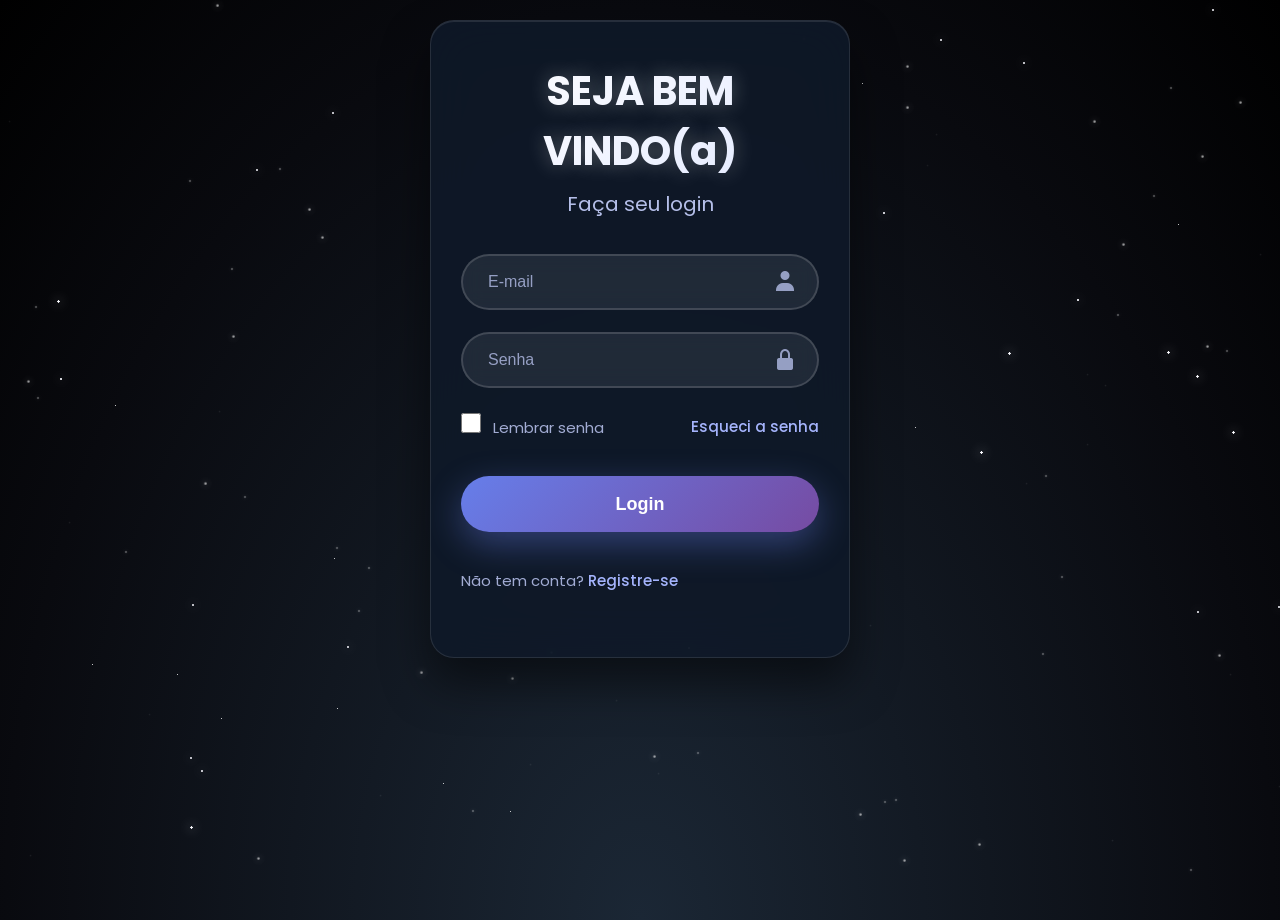
<file: index.html>
<!DOCTYPE html>
<html lang="pt-br">
<head>
    <meta charset="UTF-8">
    <meta name="viewport" content="width=device-width, initial-scale=1.0, viewport-fit=cover">
    <meta name="apple-mobile-web-app-capable" content="yes">
    <link href='https://unpkg.com/boxicons@2.1.4/css/boxicons.min.css' rel="stylesheet">
    <link rel="shortcut icon" href="./img/icon.png">
    <link rel="stylesheet" href="/css/style.css">
    <title>Galeria do Amor</title>
</head>

<body>
    <!-- 🌟 Estrelas criadas pelo stars.js -->

    <main class="container">
        <form id="loginForm">
            <h1>SEJA BEM VINDO(a)</h1>
            <h2>Faça seu login</h2>
            
            <div class="input-box">
                <input type="email" id="email" placeholder="E-mail" required>
                <i class='bx bxs-user'></i>
            </div>

            <div class="input-box">
                <input type="password" id="password" placeholder="Senha" required>
                <i class='bx bxs-lock-alt'></i>
            </div>

            <div class="relembrar-senha">
                <label>
                    <input type="checkbox"> Lembrar senha
                </label>
                <a href="#">Esqueci a senha</a>
            </div>

            <button type="submit" class="login">Login</button>

            <div class="register-link">
                <p>Não tem conta? <a href="./registro.html">Registre-se</a></p>
            </div>

        </form>

    </main>

    <!-- ✅ SCRIPTS NA ORDEM CORRETA -->
    <script src="auth.js"></script>
    <script src="stars.js"></script>
    <script>
        // 🔒 LOGIN COM EFEITOS VISUAIS
        document.addEventListener('DOMContentLoaded', function() {
            const form = document.getElementById('loginForm');
            const btn = document.querySelector('.login');
            
            form.addEventListener('submit', function(e) {
                e.preventDefault();
                
                const email = document.getElementById('email').value;
                const password = document.getElementById('password').value;
                
                // 🔄 Loading
                btn.textContent = 'Verificando...';
                btn.disabled = true;
                
                // ⏳ Delay visual (0.5s)
                setTimeout(() => {
                    const result = auth.login(email, password);
                    
                    if (result.success) {
                        // ✅ Sucesso
                        btn.textContent = ' Bem-vindo!';
                        btn.style.background = 'linear-gradient(135deg, #10b981, #059669)';
                        
                        setTimeout(() => {
                            window.location.href = 'principal.html';
                        }, 800);
                        
                    } else {
                        // ❌ Erro
                        btn.textContent = 'Tentar Novamente';
                        btn.style.background = 'linear-gradient(135deg, #ef4444, #dc2626)';
                        alert('❌ ' + result.message);
                        
                        setTimeout(() =>{
                            btn.textContent = 'Login';
                            btn.style.background = '';
                            btn.disabled = false;
                        }, 2000);
                    }
                }, 500);
            });
        });
    </script>
</body>
</html>
</file>
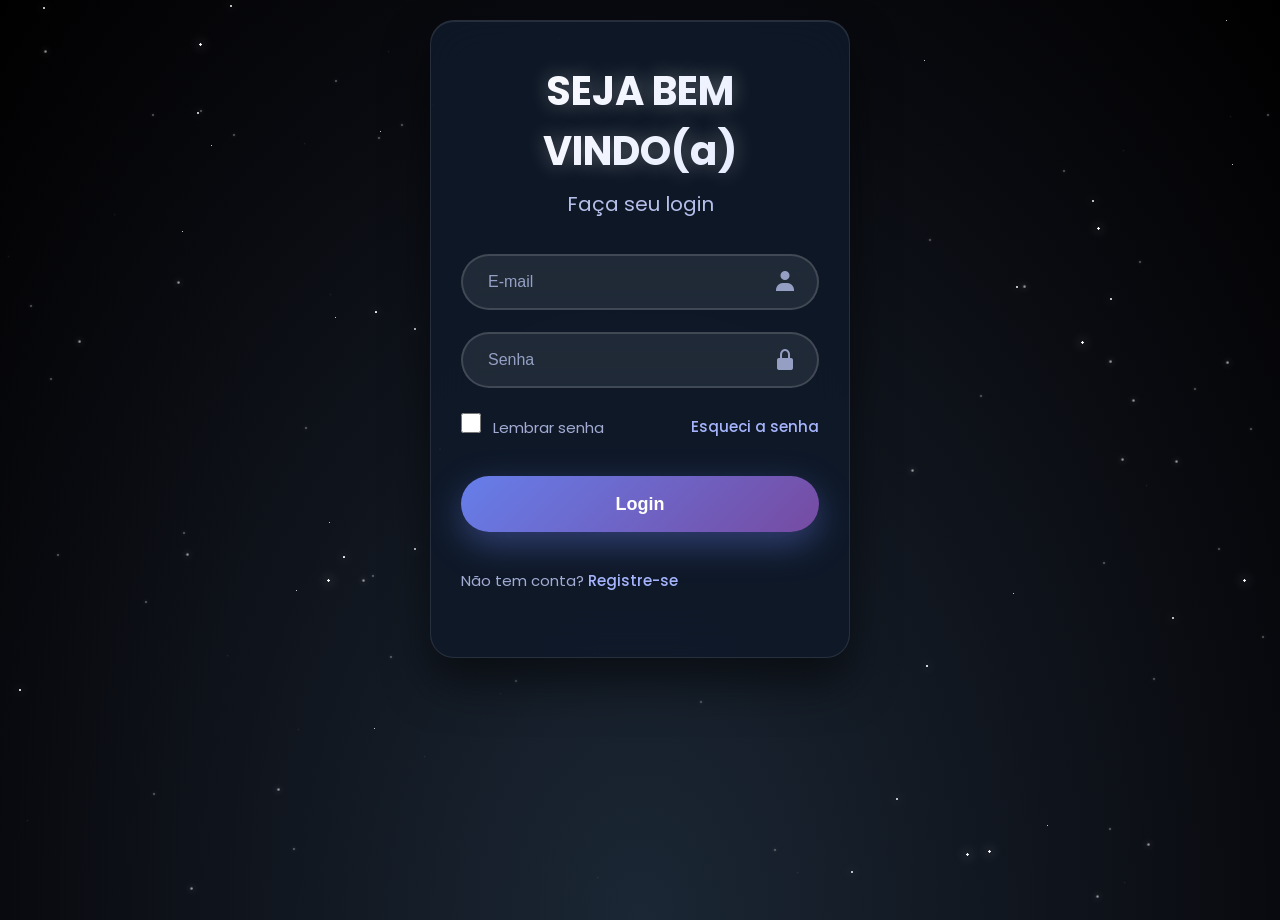
<file: principal.html>
<!DOCTYPE html>
<html lang="pt-br">

<head>
    <meta charset="UTF-8">
    <meta name="viewport" content="width=device-width, initial-scale=1.0">
    <link href='https://unpkg.com/boxicons@2.1.4/css/boxicons.min.css' rel="stylesheet">
    <link rel="stylesheet" href="css/stars.css">
    <link rel="stylesheet" href="css/principal.css">
    <link rel="shortcut icon" href="./img/icon.png">
    <title> Galeria do Amor</title>
</head>

<body>
    <main class="container">
        <!-- ❤️ HEADER ROMÂNTICO -->
        <div class="hero">
            <h1 id="nomeUsuario">💖 Carregando...</h1>
            <h2 id="mensagemAmor">Teu espaço especial no meu coração ✨</h2>
            <div class="love-stats">
                <div><i class='bx bxs-heart'></i> <span id="diasAmor">365</span> dias de amor</div>
                <div><i class='bx bxs-star'></i> <span id="estrelasCount">∞</span> estrelas</div>
            </div>

            <!-- ⏳ CONTADOR MINIMALISTA -->
<div class="countdown-minimal">
    <div class="countdown-title">Nossa Data especial</div>
    <div id="countdown-display" class="countdown-display">
        <span class="countdown-item"><span id="meses">0</span>months</span>
        <span class="countdown-item"><span id="semanas">0</span>weeks</span>
        <span class="countdown-item"><span id="dias">0</span>days</span>
        <span class="countdown-item"><span id="horas">00</span>hours</span>
        <span class="countdown-item"><span id="minutos">00</span>min</span>
    </div>
</div>

        </div>

     <!-- 📸 GALERIA COM CARROSSEL -->
<!-- ➕ UPLOAD COM DATA -->
<div class="upload-section">
    <button onclick="abrirUploadModal()" class="add-foto-btn">➕ Nova Memória</button>
</div>

<!-- MODAL UPLOAD -->
<div id="uploadModal" class="modal-upload" style="display: none;">
    <div class="modal-upload-content">
        <h3>💕 Nova Memória</h3>
        <input type="file" id="fotoInput" accept="image/*">
        <input type="date" id="fotoData" value="">
        <div class="modal-buttons">
            <button onclick="salvarFotoUpload()">💾 Salvar</button>
            <button onclick="fecharUploadModal()">❌ Cancelar</button>
        </div>
    </div>
</div>

        <!-- 🚪 SAIR -->
        <button onclick="logout()" class="logout-btn">💕 Voltar ao Início</button>
    </main>

    <script src="auth.js"></script>
    <script src="stars.js"></script>
    <script>
        // 🔒 Verifica login
        if (!auth.isLoggedIn()) {
            window.location.href = 'index.html';
            throw new Error('Não logado');
        }

            // ⏳ CONTADOR REGRESSIVO COMPLETO
function atualizarContador() {
    // ⚠️ MUDA SÓ ESTA DATA: AAAA-MM-DD HH:MM
    const dataAniversario = new Date('2026-07-16 10:00');
    
    const agora = new Date();
    const diff = dataAniversario - agora; // Milissegundos
    
    if (diff > 0) {
        // Cálculos detalhados
        const totalSegundos = Math.floor(diff / 1000);
        const meses = Math.floor(totalSegundos / (30 * 24 * 60 * 60));
        const semanas = Math.floor((totalSegundos % (30 * 24 * 60 * 60)) / (7 * 24 * 60 * 60));
        const dias = Math.floor((totalSegundos % (7 * 24 * 60 * 60)) / (24 * 60 * 60));
        const horas = Math.floor((totalSegundos % (24 * 60 * 60)) / (60 * 60));
        const minutos = Math.floor((totalSegundos % (60 * 60)) / 60);
        
        // Atualiza DOM
        document.getElementById('meses').textContent = meses;
        document.getElementById('semanas').textContent = semanas;
        document.getElementById('dias').textContent = dias;
        document.getElementById('horas').textContent = horas.toString().padStart(2, '0');
        document.getElementById('minutos').textContent = minutos.toString().padStart(2, '0');
    } 
}

// 🔄 Tempo real (1 segundo)
setInterval(atualizarContador, 1000);
atualizarContador(); // Executa imediatamente




        // 💖 Carrega dados do usuário
        function initApp() {
            const user = auth.getCurrentUser();
            document.getElementById('nomeUsuario').textContent = `💖 ${user.name}`;
            document.getElementById('mensagemAmor').textContent =
                `Te amo ${user.name}! Mais que todas as estrelas ✨`;

            carregaFotosUsuario(user.id);
            calculaDiasAmor();
            calculaDiasAmor();
    contagemAniversario();
        }

// 🌟 CARROSSEL
let currentSlide = 0;
let totalFotos = 0;

function moveCarousel(direction) {
    currentSlide += direction;
    if (currentSlide >= totalFotos) currentSlide = 0;
    if (currentSlide < 0) currentSlide = totalFotos - 1;
    
    const carousel = document.getElementById('galeriaFotos');
    const fotoWidth = 172;
    carousel.style.transform = `translateX(-${currentSlide * fotoWidth}px)`;
}

// 🖼️ MODAL FULLSCREEN FUNCIONANDO
function abrirModal(url, data) {
    const modal = document.createElement('div');
    modal.className = 'modal';
    modal.innerHTML = `
        <button class="modal-close" onclick="this.parentElement.remove()">×</button>
        <div class="modal-content">
            <img src="${url}" alt="${data}">
        </div>
    `;
    document.body.appendChild(modal);
    
    modal.onclick = (e) => {
        if (e.target === modal) modal.remove();
    };
}

// 📸 UPLOAD COM DATA EDITÁVEL
function abrirUploadModal() {
    document.getElementById('uploadModal').style.display = 'flex';
    document.getElementById('fotoData').value = new Date().toISOString().split('T')[0];
}

function salvarFotoUpload() {
    const file = document.getElementById('fotoInput').files[0];
    const dataSelecionada = document.getElementById('fotoData').value;
    
    if (!file) {
        alert('❌ Selecione uma foto!');
        return;
    }
    
    if (!dataSelecionada) {
        alert('❌ Selecione a data!');
        return;
    }
    
    const reader = new FileReader();
    reader.onload = function(e) {
        salvaFoto(e.target.result, dataSelecionada);
        fecharUploadModal();
    };
    reader.readAsDataURL(file);
}

function fecharUploadModal() {
    document.getElementById('uploadModal').style.display = 'none';
    document.getElementById('fotoInput').value = '';
}



// 💾 SALVA COM DATA PERSONALIZADA
function salvaFoto(urlFoto, dataFoto = null) {
    const user = auth.getCurrentUser();
    const fotos = JSON.parse(localStorage.getItem(`fotos_${user.id}`) || '[]');
    
    const novaFoto = {
        id: Date.now(),
        url: urlFoto,
        data: dataFoto || new Date().toLocaleDateString('pt-BR'),
        curtidas: 0
    };
    
    fotos.unshift(novaFoto);
    localStorage.setItem(`fotos_${user.id}`, JSON.stringify(fotos));
    carregaFotosUsuario(user.id);
    alert('💕 Memória salva!');
}

// 🖼️ CARREGA FOTOS CORRIGIDO
function carregaFotosUsuario(userId) {
    const galeria = document.getElementById('galeriaFotos');
    const fotos = JSON.parse(localStorage.getItem(`fotos_${user.id}`) || '[]');
    
    galeria.innerHTML = '';
    totalFotos = fotos.length;
    currentSlide = 0;
    
    if (fotos.length === 0) {
        galeria.innerHTML = '<div class="sem-fotos">💭 Primeira memória em breve...</div>';
        return;
    }
    
    fotos.forEach((foto) => {
        const div = document.createElement('div');
        div.className = 'foto-item';
        div.onclick = () => abrirModal(foto.url, foto.data);
        div.innerHTML = `
            <img src="${foto.url}" alt="${foto.data}" loading="lazy">
            <div class="foto-info">
                <span>${foto.data}</span>
                <div class="acoes">
                    <i class='bx bxs-heart' onclick="event.stopPropagation(); curtir(${foto.id})"></i>
                    <span class="curtidas">${foto.curtidas || 0}</span>
                </div>
            </div>
        `;
        galeria.appendChild(div);
    });
    
    galeria.style.transform = 'translateX(0px)';
}


        // ➕ ADICIONAR NOVA FOTO
        function addNovaFoto() {
            const input = document.createElement('input');
            input.type = 'file';
            input.accept = 'image/*';
            input.onchange = function (e) {
                const file = e.target.files[0];
                if (file) {
                    const reader = new FileReader();
                    reader.onload = function (e) {
                        salvaFoto(e.target.result);
                    };
                    reader.readAsDataURL(file);
                }
            };
            input.click();
        }

        // 💾 SALVA FOTO
        function salvaFoto(urlFoto) {
            const user = auth.getCurrentUser();
            const fotos = JSON.parse(localStorage.getItem(`fotos_${user.id}`) || '[]');

            const novaFoto = {
                id: Date.now(),
                url: urlFoto,
                data: new Date().toLocaleDateString('pt-BR'),
                curtidas: 0
            };

            fotos.unshift(novaFoto); // Adiciona no início
            localStorage.setItem(`fotos_${user.id}`, JSON.stringify(fotos));

            carregaFotosUsuario(user.id);
            alert('💕 Memória salva com amor!');
        }

        // ❤️ CURTIR FOTO
        function curtir(fotoId) {
            const user = auth.getCurrentUser();
            const fotos = JSON.parse(localStorage.getItem(`fotos_${user.id}`) || '[]');
            const foto = fotos.find(f => f.id === fotoId);
            if (foto) {
                foto.curtidas = (foto.curtidas || 0) + 1;
                localStorage.setItem(`fotos_${user.id}`, JSON.stringify(fotos));
                carregaFotosUsuario(user.id);
            }
        }

        // 💕 DIAS DE AMOR
        function calculaDiasAmor() {
            const dataInicio = new Date('2022-07-16'); // Mude para data real!
            const hoje = new Date();
            const dias = Math.floor((hoje - dataInicio) / (1000 * 60 * 60 * 24));
            document.getElementById('diasAmor').textContent = dias;
        }

        // 🚪 LOGOUT
        function logout() {
            auth.logout();
            window.location.href = 'index.html';
        }

        // 🚀 INICIALIZA
        initApp();
    </script>
</body>

</html>
</file>
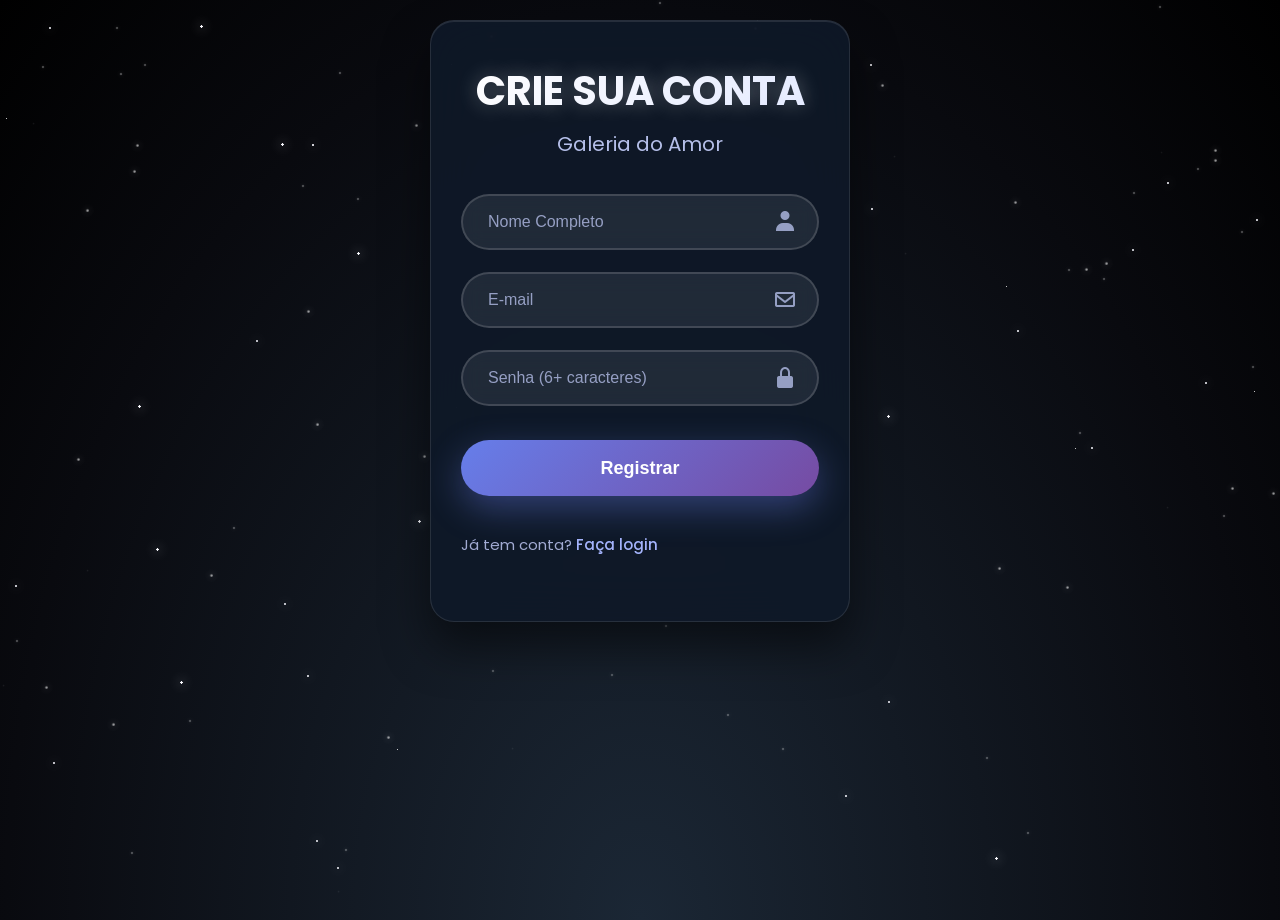
<file: registro.html>
<!DOCTYPE html>
<html lang="pt-br">
<head>
    <meta charset="UTF-8">
    <meta name="viewport" content="width=device-width, initial-scale=1.0, viewport-fit=cover">
    <meta name="apple-mobile-web-app-capable" content="yes">
    <meta name="apple-mobile-web-app-status-bar-style" content="black-translucent">
    <link href='https://unpkg.com/boxicons@2.1.4/css/boxicons.min.css' rel="stylesheet">
    <link rel="shortcut icon" href="./img/icon.png">
    <link rel="stylesheet" href="/css/style.css">
    <title>Galeria do Amor - Registro</title>
</head>
<body>
    <!-- Estrelas criadas automaticamente pelo stars.js -->
    
    <main class="container">
        <form id="registroForm">
            <h1>CRIE SUA CONTA</h1>
            <h2>Galeria do Amor</h2>
            
            <div class="input-box">
                <input type="text" id="name" placeholder="Nome Completo" required>
                <i class='bx bxs-user'></i>
            </div>

            <div class="input-box">
                <input type="email" id="email" placeholder="E-mail" required>
                <i class='bx bx-envelope'></i>
            </div>

            <div class="input-box">
                <input type="password" id="password" placeholder="Senha (6+ caracteres)" required>
                <i class='bx bxs-lock-alt'></i>
            </div>

            <button type="submit" class="register">Registrar</button>

            <div class="login-link">
                <p>Já tem conta? <a href="./index.html">Faça login</a></p>
            </div>
        </form>
    </main>

    <script src="auth.js"></script>
    <script src="stars.js"></script>
    <script>
        document.getElementById('registroForm').addEventListener('submit', function(e) {
            e.preventDefault();
            
            const name = document.getElementById('name').value;
            const email = document.getElementById('email').value;
            const password = document.getElementById('password').value;
            
            const result = auth.register(name, email, password);
            
            const btn = document.querySelector('.register');
            if (result.success) {
                btn.textContent = '✅ CRIANDO...';
                btn.style.background = 'linear-gradient(135deg, #10b981, #059669)';
                setTimeout(() => {
                    alert(' Conta criada! Faça login agora.');
                    window.location.href = 'index.html';
                }, 1000);
            } else {
                btn.textContent = '❌ Tentar Novamente';
                btn.style.background = 'linear-gradient(135deg, #ef4444, #dc2626)';
                setTimeout(() => {
                    btn.textContent = 'Registrar';
                    btn.style.background = '';
                }, 2000);
                alert('❌ ' + result.message);
            }
        });
    </script>
</body>
</html>
</file>
<file: css/style.css>
@import url('https://fonts.googleapis.com/css2?family=Poppins:wght@300;400;500;600;700&display=swap');

*, *::before, *::after {
    margin: 0;
    padding: 0;
    box-sizing: border-box;
}

body {
    font-family: "Poppins", sans-serif;
    min-height: 100vh;
    background: 
        radial-gradient(ellipse at bottom, #1B2735 0%, #090A0F 70%, #000 100%);
    position: relative;
    overflow-x: hidden;
}

/* 🌟 ESTRELAS - CAMADA 1 (FUNDO) */
.stars-bg {
    position: fixed;
    top: 0;
    left: 0;
    width: 100%;
    height: 100%;
    pointer-events: none;
    z-index: 1;
}

.star-bg {
    position: absolute;
    background: #fff;
    border-radius: 50%;
    opacity: 0.8;
    animation: twinkleBg 3s infinite alternate;
}

@keyframes twinkleBg {
    0% { opacity: 0.3; transform: scale(0.8); }
    100% { opacity: 0.9; transform: scale(1.1); }
}

/* 🌟 ESTRELAS - CAMADA 2 (MOUSE FOLLOW) */
.stars-fg {
    position: fixed;
    top: 0;
    left: 0;
    width: 100%;
    height: 100%;
    pointer-events: none;
    z-index: 2;
}

.star-fg {
    position: absolute;
    background: radial-gradient(circle, #fff 0%, #f0f0f0 70%);
    border-radius: 50%;
    box-shadow: 0 0 10px rgba(255,255,255,0.8);
    animation: twinkleFg 1.5s infinite alternate;
}

@keyframes twinkleFg {
    0% { opacity: 0.6; transform: scale(1); }
    100% { opacity: 1; transform: scale(1.3); }
}

/* CONTAINER PRINCIPAL */
.container {
    position: relative;
    z-index: 10;
    width: min(95vw, 420px);
    margin: 20px auto;
    padding: 40px 30px;
    background: rgba(15, 25, 40, 0.9);
    border: 1px solid rgba(255, 255, 255, 0.1);
    border-radius: 24px;
    backdrop-filter: blur(25px);
    box-shadow: 
        0 25px 45px rgba(0, 0, 0, 0.5),
        inset 0 1px 0 rgba(255, 255, 255, 0.1);
}

.container h1 {
    font-size: clamp(28px, 6vw, 40px);
    text-align: center;
    background: linear-gradient(135deg, #ffffff 0%, #e0e7ff 100%);
    -webkit-background-clip: text;
    -webkit-text-fill-color: transparent;
    margin-bottom: 8px;
    text-shadow: 0 0 20px rgba(255,255,255,0.3);
}

.container h2 {
    font-size: clamp(16px, 4vw, 20px);
    text-align: center;
    color: rgba(200, 210, 255, 0.9);
    margin-bottom: 35px;
    font-weight: 400;
}

.input-box {
    position: relative;
    width: 100%;
    height: 56px;
    margin: 22px 0;
}

.input-box input {
    width: 100%;
    height: 100%;
    background: rgba(255, 255, 255, 0.08);
    border: 2px solid rgba(255, 255, 255, 0.15);
    border-radius: 32px;
    outline: none;
    font-size: 16px;
    color: #ffffff;
    padding: 0 55px 0 25px;
    transition: all 0.4s cubic-bezier(0.4, 0, 0.2, 1);
    backdrop-filter: blur(10px);
}

.input-box input:focus {
    border-color: rgba(102, 126, 234, 0.8);
    background: rgba(255, 255, 255, 0.12);
    box-shadow: 0 0 0 4px rgba(102, 126, 234, 0.2);
    transform: translateY(-1px);
}

.input-box input::placeholder {
    color: rgba(200, 210, 255, 0.7);
}

.input-box i {
    position: absolute;
    right: 22px;
    top: 50%;
    transform: translateY(-50%);
    font-size: 24px;
    color: rgba(200, 210, 255, 0.7);
    transition: 0.3s;
}

.input-box input:focus + i {
    color: #667eea;
    text-shadow: 0 0 10px rgba(102, 126, 234, 0.5);
}

.login, .register {
    width: 100%;
    height: 56px;
    background: linear-gradient(135deg, #667eea 0%, #764ba2 100%);
    border: none;
    border-radius: 32px;
    cursor: pointer;
    font-size: 18px;
    font-weight: 600;
    color: white;
    box-shadow: 0 12px 35px rgba(102, 126, 234, 0.4);
    transition: all 0.4s cubic-bezier(0.4, 0, 0.2, 1);
    margin: 12px 0;
    position: relative;
    overflow: hidden;
}

.login::before, .register::before {
    content: '';
    position: absolute;
    top: 0;
    left: -100%;
    width: 100%;
    height: 100%;
    background: linear-gradient(90deg, transparent, rgba(255,255,255,0.3), transparent);
    transition: 0.6s;
}

.login:hover::before, .register:hover::before {
    left: 100%;
}

.login:hover, .register:hover {
    transform: translateY(-3px);
    box-shadow: 0 20px 45px rgba(102, 126, 234, 0.6);
}

.relembrar-senha, .register-link, .login-link {
    display: flex;
    justify-content: space-between;
    align-items: center;
    margin: 25px 0;
    color: rgba(200, 210, 255, 0.8);
    font-size: 15px;
}

.relembrar-senha label input {
    accent-color: #667eea;
    width: 20px;
    height: 20px;
    margin-right: 8px;
}

.relembrar-senha a, .register-link a, .login-link a {
    text-decoration: none;
    color: #a5b4fc;
    font-weight: 500;
    transition: 0.3s;
}

.relembrar-senha a:hover, .register-link a:hover, .login-link a:hover {
    color: #ffffff;
    text-shadow: 0 0 10px rgba(255,255,255,0.5);
}

/* MOBILE IPHONE */
@media (max-width: 480px) {
    .container {
        margin: 15px;
        padding: 35px 25px;
    }
    
    body {
        padding-top: env(safe-area-inset-top);
        padding-bottom: env(safe-area-inset-bottom);
    }
}

@media (max-height: 700px) {
    .container {
        padding: 30px 25px;
        margin: 10px;
    }
}

/* Scrollbar invisível */
::-webkit-scrollbar { display: none; }
/* 🌟 MELHORIAS VISUAIS DAS ESTRELAS */
.star-bg {
    position: absolute;
    background: radial-gradient(circle, rgba(255,255,255,0.9) 0%, rgba(255,255,255,0.4) 70%);
    border-radius: 50%;
    box-shadow: 0 0 8px rgba(255,255,255,0.6);
    animation: twinkleBg 3s infinite alternate;
    will-change: transform;
}

@keyframes twinkleBg {
    0% { 
        opacity: 0.4; 
        transform: scale(0.9) rotate(0deg); 
    }
    100% { 
        opacity: 1; 
        transform: scale(1.2) rotate(180deg); 
    }
}

.star-fg {
    position: absolute;
    background: radial-gradient(circle, #ffffff 0%, #f8f8ff 50%, transparent 70%);
    border-radius: 50%;
    box-shadow: 
        0 0 12px rgba(255,255,255,0.9),
        0 0 24px rgba(102, 126, 234, 0.4);
    animation: twinkleFg 1.2s infinite alternate;
    will-change: transform;
    transition: transform 0.08s ease-out;
}

@keyframes twinkleFg {
    0% { 
        opacity: 0.7; 
        box-shadow: 0 0 12px rgba(255,255,255,0.9), 0 0 24px rgba(102,126,234,0.4);
    }
    100% { 
        opacity: 1; 
        box-shadow: 0 0 20px rgba(255,255,255,1), 0 0 40px rgba(102,126,234,0.8);
        transform: scale(1.3);
    }
}

/* PERFORMANCE */
.stars-bg, .stars-fg {
    transform: translateZ(0);
    will-change: transform;
}

.hero {
    text-align: center;
    padding: 40px 20px;
}

.hero h1 {
    font-size: clamp(32px, 8vw, 48px) !important;
    background: linear-gradient(135deg, #ff6b9d, #c44569, #f8b500);
    -webkit-background-clip: text;
    -webkit-text-fill-color: transparent;
    margin-bottom: 10px;
    animation: heartbeat 2s infinite;
}

@keyframes heartbeat {
    0%, 100% { transform: scale(1); }
    50% { transform: scale(1.05); }
}

.love-stats {
    display: flex;
    gap: 20px;
    justify-content: center;
    margin: 30px 0;
    font-size: 18px;
    color: #ff6b9d;
}

.love-stats div {
    background: rgba(255, 107, 157, 0.1);
    padding: 15px 25px;
    border-radius: 25px;
    border: 1px solid rgba(255, 107, 157, 0.3);
}

.love-btn {
    background: linear-gradient(135deg, #ff6b9d, #c44569) !important;
    font-size: 20px !important;
    margin: 20px 10px;
    padding: 18px 40px !important;
}

.logout-btn {
    background: linear-gradient(135deg, #667eea, #764ba2) !important;
}
</file>
<file: css/stars.css>
/* APENAS ESTRELAS - SEM CORAÇÃO */
body {
    min-height: 100vh;
    background: radial-gradient(ellipse at bottom, #1B2735 0%, #090A0F 70%, #000 100%);
    position: relative;
    overflow-x: hidden;
    font-family: "Poppins", sans-serif;
}

.stars-bg, .stars-fg {
    position: fixed;
    top: 0;
    left: 0;
    width: 100%;
    height: 100%;
    pointer-events: none;
}

.star-bg, .star-fg {
    position: absolute;
    border-radius: 50%;
    animation: twinkleBg 3s infinite alternate;
    will-change: transform;
}

/* Resto igual ao anterior... */
</file>
<file: css/principal.css>
@import url('https://fonts.googleapis.com/css2?family=Poppins:wght@300;400;500;600;700&display=swap');

* {
    margin: 0;
    padding: 0;
    box-sizing: border-box;
    font-family: "Poppins", sans-serif;
}

body {
    min-height: 100vh;
    background: radial-gradient(ellipse at bottom, #1B2735 0%, #090A0F 100%);
    overflow-x: hidden;
    position: relative;
}

.container {
    position: relative;
    z-index: 10;
    width: min(95vw, 500px);
    margin: 20px auto;
    padding: 30px;
    min-height: 100vh;
    display: flex;
    flex-direction: column;
}

.hero {
    text-align: center;
    padding: 40px 20px;
    background: rgba(255, 107, 157, 0.05);
    border-radius: 20px;
    border: 1px solid rgba(255, 107, 157, 0.2);
    margin-bottom: 30px;
    backdrop-filter: blur(10px);
}

.hero h1 {
    font-size: clamp(32px, 8vw, 50px);
    background: linear-gradient(135deg, #ff6b9d, #c44569, #f8b500);
    -webkit-background-clip: text;
    -webkit-text-fill-color: transparent;
    margin-bottom: 10px;
    animation: heartbeat 2s infinite;
    text-shadow: 0 0 30px rgba(255, 107, 157, 0.5);
}

@keyframes heartbeat {
    0%, 100% { transform: scale(1); }
    50% { transform: scale(1.05); }
}

.hero h2 {
    color: #ff9ec1;
    font-size: clamp(18px, 4vw, 24px);
    margin-bottom: 25px;
    font-weight: 300;
}

.love-stats {
    display: flex;
    flex-wrap: wrap;
    gap: 15px;
    justify-content: center;
    margin: 25px 0;
}

.love-stats div {
    background: rgba(255, 255, 255, 0.1);
    padding: 15px 25px;
    border-radius: 25px;
    border: 1px solid rgba(255, 255, 255, 0.2);
    font-size: 16px;
    color: #fff;
    backdrop-filter: blur(10px);
}
/* CONTADOR MINIMALISTA */
.countdown-minimal {
    background: rgba(255, 107, 157, 0.08);
    border: 1px solid rgba(255, 107, 157, 0.2);
    border-radius: 16px;
    padding: 20px;
    margin: 25px 0;
    text-align: center;
    backdrop-filter: blur(20px);
}

.countdown-title {
    color: #ff9ec1;
    font-size: clamp(14px, 3vw, 16px);
    font-weight: 400;
    margin-bottom: 15px;
    letter-spacing: 0.5px;
}

.countdown-display {
    display: flex;
    justify-content: center;
    gap: 8px;
    flex-wrap: wrap;
}

.countdown-item {
    background: rgba(255, 255, 255, 0.1);
    border: 1px solid rgba(255, 255, 255, 0.15);
    border-radius: 12px;
    padding: 12px 8px;
    min-width: 45px;
    font-size: clamp(12px, 4vw, 16px);
    font-weight: 600;
    color: #ffffff;
    backdrop-filter: blur(10px);
}

.countdown-item span:first-child {
    display: block;
    font-size: clamp(16px, 5vw, 22px);
    font-weight: 700;
    background: linear-gradient(135deg, #ff6b9d, #ff9ec1);
    -webkit-background-clip: text;
    -webkit-text-fill-color: transparent;
    margin-bottom: 2px;
}

/* MOBILE */
@media (max-width: 480px) {
    .countdown-display {
        gap: 6px;
    }
    
    .countdown-item {
        padding: 10px 6px;
        min-width: 40px;
    }
}

/* RESPONSIVO ULTRA */
@media (max-width: 360px) {
    .countdown-display {
        flex-direction: column;
        gap: 6px;
    }
    
    .countdown-item {
        width: 100%;
        justify-content: center;
    }
}

.galeria-section {
    margin: 30px 0;
    flex: 1;
}

.galeria-section h3 {
    text-align: center;
    color: #ff9ec1;
    margin-bottom: 25px;
    font-size: 24px;
}

.galeria-grid {
    display: grid;
    grid-template-columns: repeat(auto-fill, minmax(150px, 1fr));
    gap: 15px;
    margin-bottom: 30px;
}

.foto-item {
    background: rgba(255, 255, 255, 0.1);
    border-radius: 15px;
    overflow: hidden;
    border: 1px solid rgba(255, 255, 255, 0.2);
    transition: all 0.3s ease;
    cursor: pointer;
}

.foto-item:hover {
    transform: translateY(-5px);
    box-shadow: 0 20px 40px rgba(255, 107, 157, 0.3);
}

.foto-item img {
    width: 100%;
    height: 150px;
    object-fit: cover;
}

.foto-info {
    padding: 12px;
}

.foto-info span {
    font-size: 12px;
    color: rgba(255, 255, 255, 0.7);
    display: block;
    margin-bottom: 8px;
}

.acoes {
    display: flex;
    align-items: center;
    gap: 8px;
}

.acoes i {
    font-size: 20px;
    color: #ff6b9d;
    cursor: pointer;
    transition: 0.3s;
    user-select: none;
}

.acoes i:hover, .acoes i:active {
    color: #fff;
    transform: scale(1.2);
}

.sem-fotos {
    grid-column: 1 / -1;
    text-align: center;
    color: #ff9ec1;
    font-size: 18px;
    padding: 40px;
}

.add-foto-btn, .logout-btn {
    width: 100%;
    margin: 15px 0;
    padding: 18px;
    font-size: 18px;
    border-radius: 25px;
    border: none;
    cursor: pointer;
    font-weight: 600;
    transition: all 0.3s ease;
}

.add-foto-btn {
    background: linear-gradient(135deg, #ff6b9d, #c44569);
    color: white;
    box-shadow: 0 10px 30px rgba(255, 107, 157, 0.4);
}

.add-foto-btn:hover {
    transform: translateY(-2px);
    box-shadow: 0 15px 40px rgba(255, 107, 157, 0.6);
}

.logout-btn {
    background: linear-gradient(135deg, #667eea, #764ba2);
    color: white;
    box-shadow: 0 10px 30px rgba(102, 126, 234, 0.4);
}

.logout-btn:hover {
    transform: translateY(-2px);
    box-shadow: 0 15px 40px rgba(102, 126, 234, 0.6);
}

@media (max-width: 480px) {
    .container {
        padding: 20px;
    }
    
    .galeria-grid {
        grid-template-columns: repeat(auto-fill, minmax(120px, 1fr));
        gap: 10px;
    }
}

::-webkit-scrollbar { display: none; }

/* CARROSSEL */
.carousel-container {
    position: relative;
    max-width: 100%;
    overflow: hidden;
    border-radius: 16px;
    margin-bottom: 20px;
}

.galeria-carousel {
    display: flex;
    transition: transform 0.4s cubic-bezier(0.25, 0.46, 0.45, 0.94);
    gap: 12px;
    padding: 10px 50px;
    scroll-snap-type: x mandatory;
}

.carousel-btn {
    position: absolute;
    top: 50%;
    transform: translateY(-50%);
    background: rgba(255, 255, 255, 0.2);
    border: none;
    border-radius: 50%;
    width: 44px;
    height: 44px;
    font-size: 20px;
    color: white;
    cursor: pointer;
    backdrop-filter: blur(10px);
    transition: all 0.3s ease;
    z-index: 10;
}

.prev-btn { left: 10px; }
.next-btn { right: 10px; }

.carousel-btn:hover {
    background: rgba(255, 107, 157, 0.4);
    transform: translateY(-50%) scale(1.1);
    box-shadow: 0 5px 15px rgba(255, 107, 157, 0.3);
}

/* FOTO ITEM - RESPONSIVO */
.foto-item {
    flex: 0 0 160px;
    background: rgba(255, 255, 255, 0.1);
    border-radius: 16px;
    overflow: hidden;
    border: 1px solid rgba(255, 255, 255, 0.2);
    cursor: pointer;
    transition: all 0.3s ease;
    scroll-snap-align: center;
}

.foto-item:hover {
    transform: translateY(-8px) scale(1.05);
    box-shadow: 0 20px 40px rgba(255, 107, 157, 0.4);
}

.foto-item img {
    width: 100%;
    height: 140px;
    object-fit: cover;
    transition: transform 0.3s ease;
}

.foto-item:hover img {
    transform: scale(1.05);
}

/* MOBILE */
@media (max-width: 480px) {
    .foto-item { flex: 0 0 140px; }
    .foto-item img { height: 120px; }
    .carousel-btn { width: 40px; height: 40px; font-size: 18px; }
}

/* MODAL FULLSCREEN */
.modal {
    display: none;
    position: fixed;
    top: 0;
    left: 0;
    width: 100%;
    height: 100%;
    background: rgba(0, 0, 0, 0.95);
    z-index: 1000;
    backdrop-filter: blur(5px);
}

.modal-content {
    position: absolute;
    top: 50%;
    left: 50%;
    transform: translate(-50%, -50%) scale(0.8);
    max-width: 90vw;
    max-height: 90vh;
    width: auto;
    height: auto;
    border-radius: 12px;
    box-shadow: 0 25px 50px rgba(0, 0, 0, 0.8);
    transition: transform 0.3s ease;
    cursor: zoom-in;
}

.modal.active .modal-content {
    transform: translate(-50%, -50%) scale(1);
}

.modal img {
    width: 100%;
    height: 100%;
    object-fit: contain;
    border-radius: 12px;
}

.modal-close {
    position: absolute;
    top: 20px;
    right: 30px;
    background: rgba(255, 255, 255, 0.2);
    border: none;
    border-radius: 50%;
    width: 44px;
    height: 44px;
    font-size: 24px;
    color: white;
    cursor: pointer;
    backdrop-filter: blur(10px);
}

.modal-close:hover {
    background: rgba(255, 107, 157, 0.4);
}
/* MODAL UPLOAD */
.modal-upload {
    position: fixed;
    top: 0;
    left: 0;
    width: 100%;
    height: 100%;
    background: rgba(0, 0, 0, 0.8);
    z-index: 100;
    display: flex;
    align-items: center;
    justify-content: center;
}

.modal-upload-content {
    background: rgba(15, 25, 40, 0.95);
    border: 1px solid rgba(255, 255, 255, 0.2);
    border-radius: 20px;
    padding: 30px;
    max-width: 90vw;
    max-height: 80vh;
    text-align: center;
    backdrop-filter: blur(20px);
}

.modal-upload-content h3 {
    color: #ff9ec1;
    margin-bottom: 20px;
}

.modal-upload-content input {
    width: 100%;
    margin: 15px 0;
    padding: 15px;
    border-radius: 12px;
    border: 1px solid rgba(255, 255, 255, 0.2);
    background: rgba(255, 255, 255, 0.1);
    color: white;
    font-size: 16px;
}

.modal-upload-content input::placeholder {
    color: rgba(255, 255, 255, 0.6);
}

.modal-buttons {
    display: flex;
    gap: 15px;
    margin-top: 20px;
}

.modal-buttons button {
    flex: 1;
    padding: 15px;
    border: none;
    border-radius: 12px;
    font-weight: 600;
    cursor: pointer;
    transition: all 0.3s ease;
}

.modal-buttons button:first-child {
    background: linear-gradient(135deg, #10b981, #059669);
    color: white;
}

.modal-buttons button:last-child {
    background: rgba(255, 255, 255, 0.1);
    color: white;
    border: 1px solid rgba(255, 255, 255, 0.2);
}

/* FOTO ITEM - SEM CORTE + RESPONSIVO */
.foto-item {
    flex: 0 0 160px;
    height: 200px; /* Altura fixa */
    background: rgba(255, 255, 255, 0.1);
    border-radius: 16px;
    overflow: hidden;
    border: 1px solid rgba(255, 255, 255, 0.2);
    cursor: pointer;
    transition: all 0.3s ease;
    display: flex;
    flex-direction: column;
}

.foto-item:hover {
    transform: translateY(-8px);
    box-shadow: 0 20px 40px rgba(255, 107, 157, 0.4);
}

.foto-item img {
    width: 100%;
    height: 140px;  /* Altura fixa - NÃO corta */
    object-fit: cover; /* Mantém proporção */
    flex-shrink: 0;
}

.foto-info {
    padding: 10px;
    flex: 1;
    display: flex;
    flex-direction: column;
    justify-content: space-between;
}

/* CARROSSEL RESPONSIVO */
@media (max-width: 480px) {
    .foto-item { flex: 0 0 140px; height: 180px; }
    .foto-item img { height: 120px; }
}

@media (max-width: 360px) {
    .foto-item { flex: 0 0 120px; height: 160px; }
    .foto-item img { height: 100px; }
}
</file>
